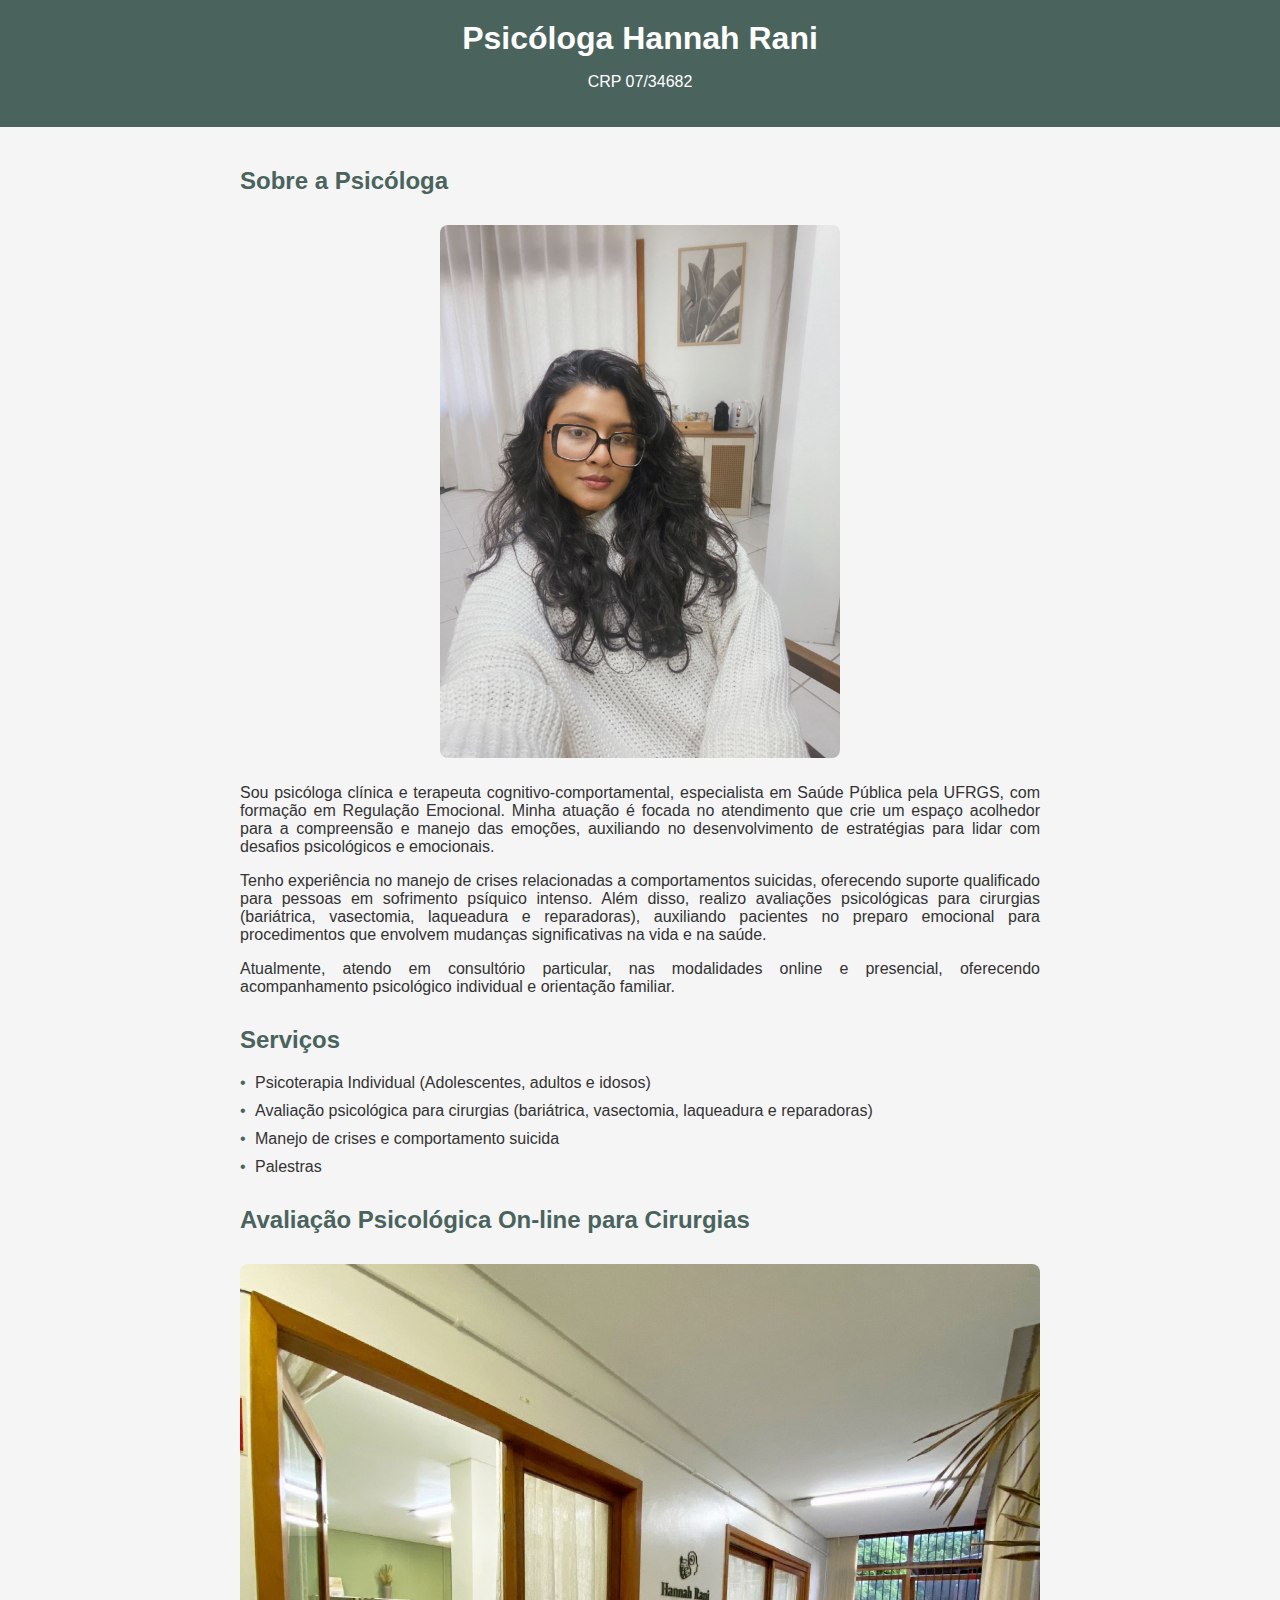
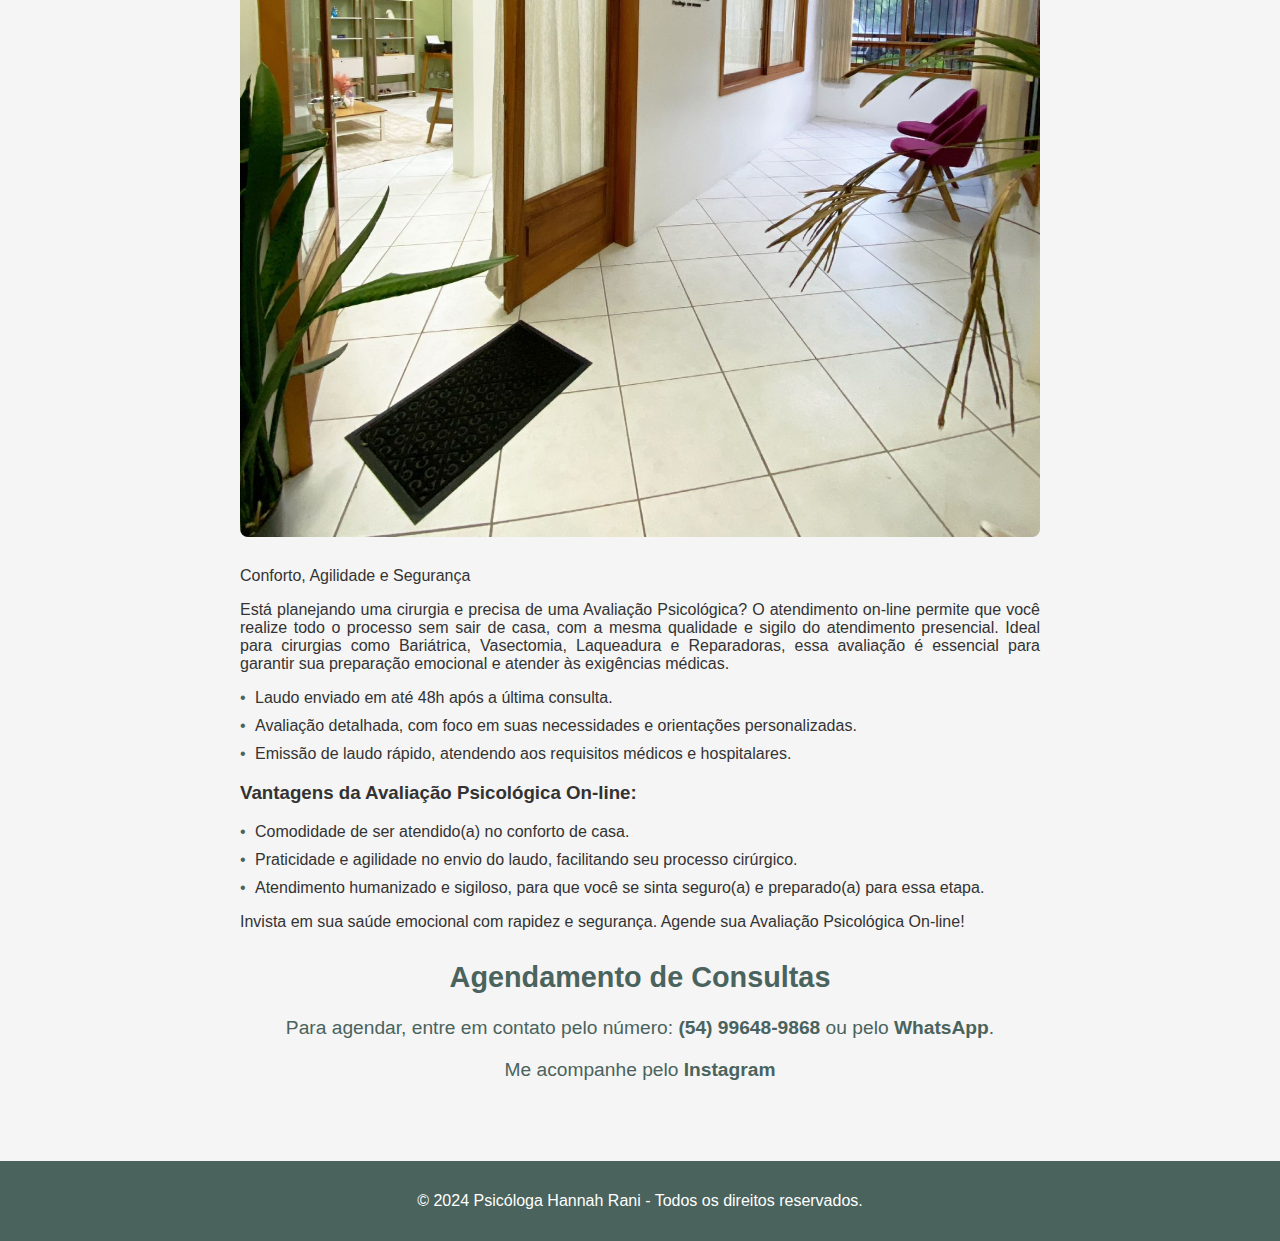
<file: index.html>
<!DOCTYPE html>
<html lang="pt-BR">

<head>
    <meta charset="UTF-8">
    <meta name="viewport" content="width=device-width, initial-scale=1.0">
    <title>Psicóloga Hannah Rani</title>
    <link rel="stylesheet" href="./styles/style.css">
</head>

<body>

    <header>
        <h1>Psicóloga Hannah Rani</h1>
        <p>CRP 07/34682</p>
    </header>

    <div class="container">

        <div class="section">
            <h2>Sobre a Psicóloga</h2>
            <div>
                <img src="./assets/hannah.jpeg" alt="Foto da Psicóloga Hannah Rani" class="perfil">
            </div>
            <p>Sou psicóloga clínica e terapeuta cognitivo-comportamental, especialista em Saúde Pública pela UFRGS, com formação em Regulação Emocional. Minha atuação é focada no atendimento que crie um espaço acolhedor para a compreensão e manejo das emoções, auxiliando no desenvolvimento de estratégias para lidar com desafios psicológicos e emocionais.</p>
            <p>Tenho experiência no manejo de crises relacionadas a comportamentos suicidas, oferecendo suporte qualificado para pessoas em sofrimento psíquico intenso. Além disso, realizo avaliações psicológicas para cirurgias (bariátrica, vasectomia, laqueadura e reparadoras), auxiliando pacientes no preparo emocional para procedimentos que envolvem mudanças significativas na vida e na saúde.</p>
            <p>Atualmente, atendo em consultório particular, nas modalidades online e presencial, oferecendo acompanhamento psicológico individual e orientação familiar.</p>
        </div>

        <div class="section services">
            <h2>Serviços</h2>
            <ul>
                <li>Psicoterapia Individual (Adolescentes, adultos e idosos)</li>
                <li>Avaliação psicológica para cirurgias (bariátrica, vasectomia, laqueadura e reparadoras)</li>
                <li>Manejo de crises e comportamento suicida</li>
                <li>Palestras</li>
            </ul>
        </div>

        <div class="section online-evaluation">
            <h2>Avaliação Psicológica On-line para Cirurgias</h2>
            <img src="./assets/consultorio.jpeg" alt="Foto do consultório de Hannah Rani">
            <p>Conforto, Agilidade e Segurança</p>
            <p>Está planejando uma cirurgia e precisa de uma Avaliação Psicológica? O atendimento on-line permite que você realize todo o processo sem sair de casa, com a mesma qualidade e sigilo do atendimento presencial. Ideal para cirurgias como Bariátrica, Vasectomia, Laqueadura e Reparadoras,
                essa avaliação é essencial para garantir sua preparação emocional e atender às exigências médicas.</p>
            <ul>
                <li>Laudo enviado em até 48h após a última consulta.</li>
                <li>Avaliação detalhada, com foco em suas necessidades e orientações personalizadas.</li>
                <li>Emissão de laudo rápido, atendendo aos requisitos médicos e hospitalares.</li>
            </ul>
            <h3>Vantagens da Avaliação Psicológica On-line:</h3>
            <ul>
                <li>Comodidade de ser atendido(a) no conforto de casa.</li>
                <li>Praticidade e agilidade no envio do laudo, facilitando seu processo cirúrgico.</li>
                <li>Atendimento humanizado e sigiloso, para que você se sinta seguro(a) e preparado(a) para essa etapa.</li>
            </ul>
            <p>Invista em sua saúde emocional com rapidez e segurança. Agende sua Avaliação Psicológica On-line!</p>
        </div>

        <div class="section contact-info">
            <h2>Agendamento de Consultas</h2>
            <p>Para agendar, entre em contato pelo número: <a href="tel:+5554996489868">(54) 99648-9868</a> ou pelo <a href="https://wa.me/5554996489868" target="_blank">WhatsApp</a>.</p>
            <p>Me acompanhe pelo <a href="https://www.instagram.com/psi_hannahrani/" target="_blank">Instagram</a></p>
        </div>

    </div>

    <div class="footer">
        <p>&copy; 2024 Psicóloga Hannah Rani - Todos os direitos reservados.</p>
    </div>

</body>

</html>
</file>
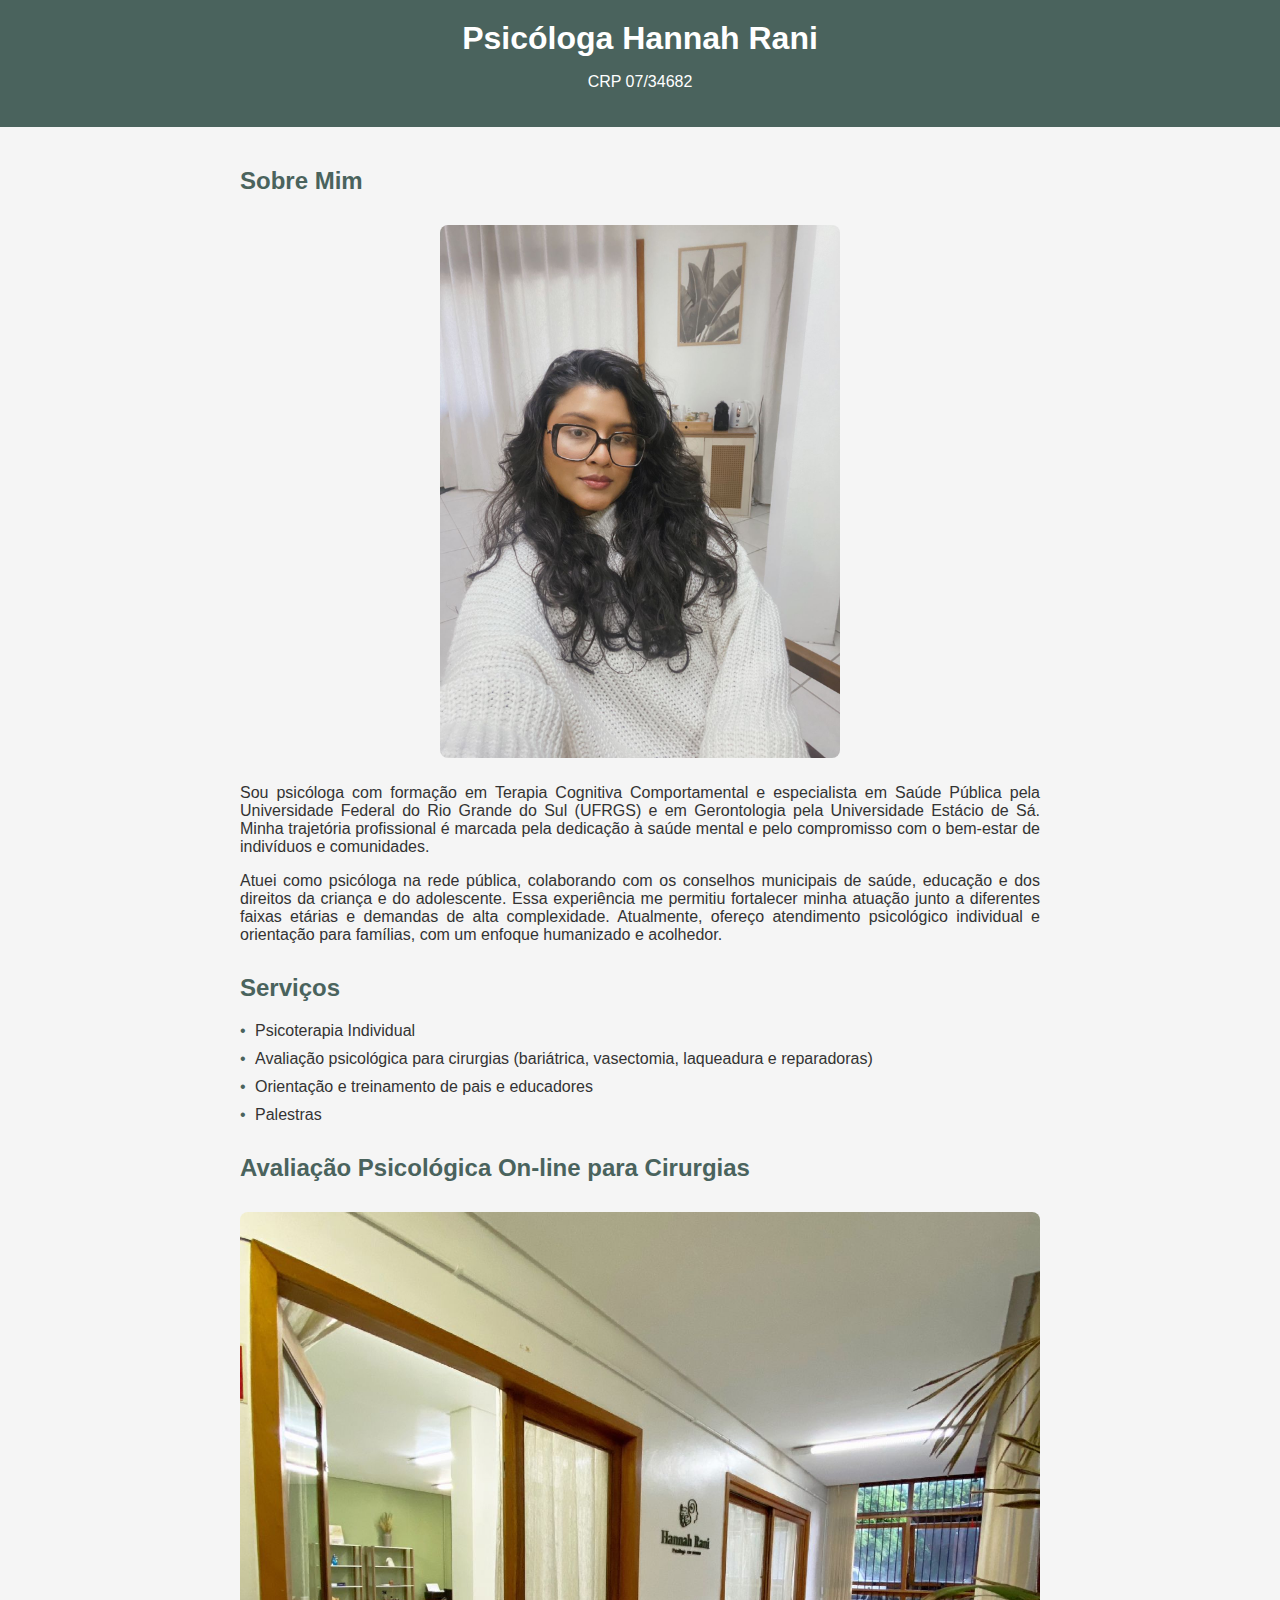
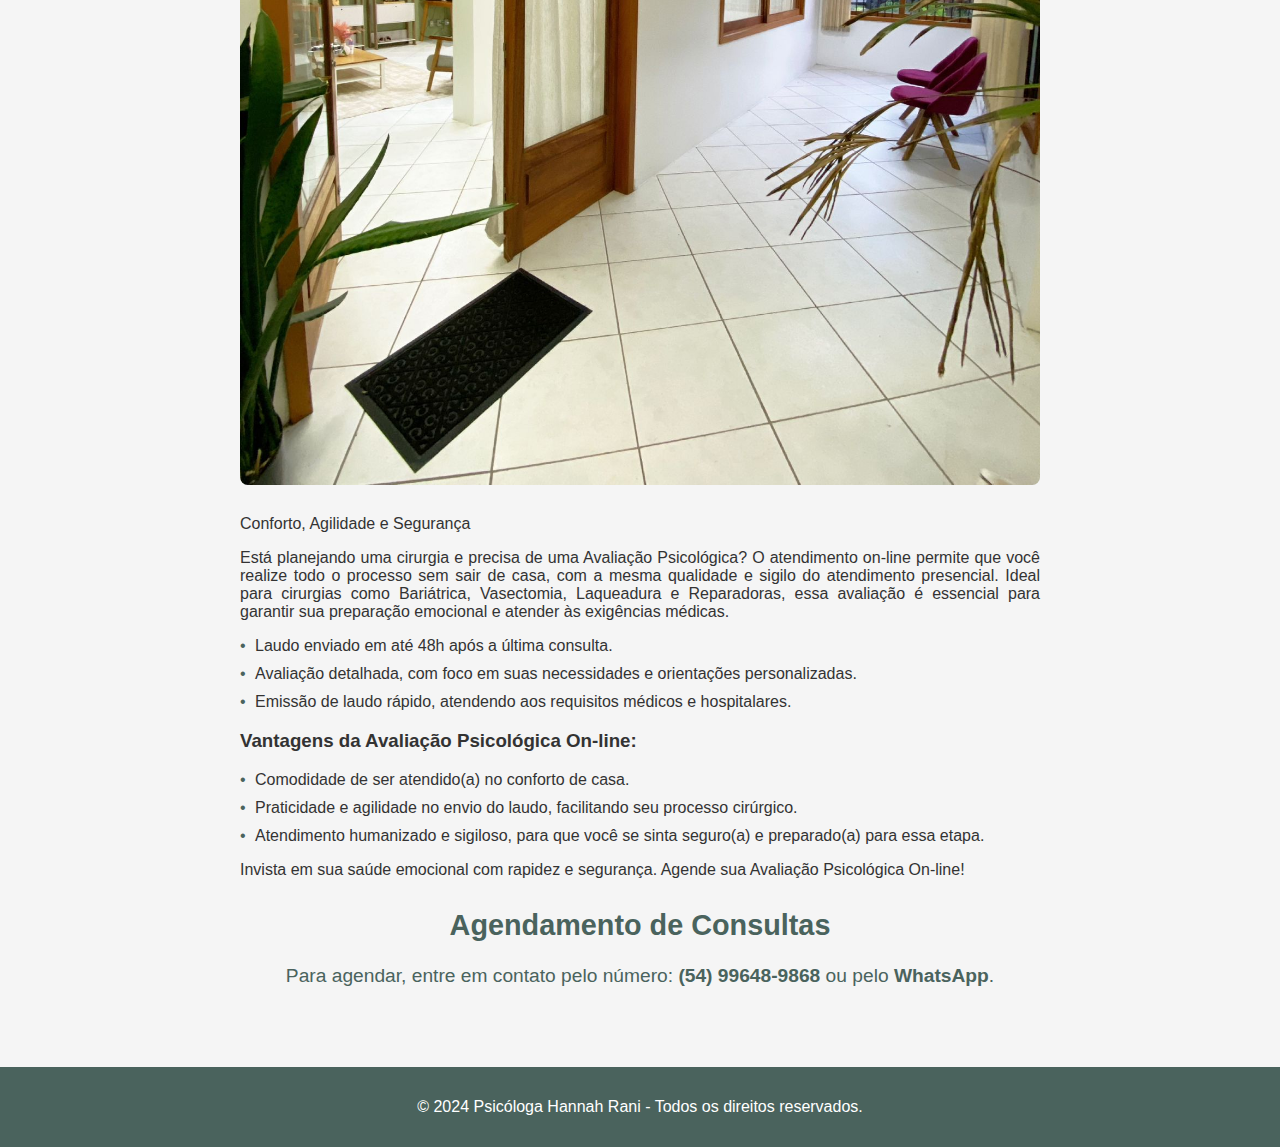
<file: src/index.html>
<!DOCTYPE html>
<html lang="pt-BR">
<head>
    <meta charset="UTF-8">
    <meta name="viewport" content="width=device-width, initial-scale=1.0">
    <title>Psicóloga Hannah Rani</title>
    <link rel="stylesheet" href="style.css">
</head>
<body>

    <header>
        <h1>Psicóloga Hannah Rani</h1>
        <p>CRP 07/34682</p>
    </header>

    <div class="container">

        <div class="section">
            <h2>Sobre Mim</h2>
            <div>
                <img src="../assets/hannah.jpeg" alt="Foto da Psicóloga Hannah Rani" class="perfil">
            </div>
            <p>Sou psicóloga com formação em Terapia Cognitiva Comportamental e especialista em Saúde Pública pela Universidade Federal do Rio Grande do Sul (UFRGS) e em Gerontologia pela Universidade Estácio de Sá. Minha trajetória profissional é marcada pela dedicação à saúde mental e pelo compromisso com o bem-estar de indivíduos e comunidades.</p>
            <p>Atuei como psicóloga na rede pública, colaborando com os conselhos municipais de saúde, educação e dos direitos da criança e do adolescente. Essa experiência me permitiu fortalecer minha atuação junto a diferentes faixas etárias e demandas de alta complexidade. Atualmente, ofereço atendimento psicológico individual e orientação para famílias, com um enfoque humanizado e acolhedor.</p>
        </div>

        <div class="section services">
            <h2>Serviços</h2>
            <ul>
                <li>Psicoterapia Individual</li>
                <li>Avaliação psicológica para cirurgias (bariátrica, vasectomia, laqueadura e reparadoras)</li>
                <li>Orientação e treinamento de pais e educadores</li>
                <li>Palestras</li>
            </ul>
        </div>

        <div class="section online-evaluation">
            <h2>Avaliação Psicológica On-line para Cirurgias</h2>
            <img src="../assets/consultorio.jpeg" alt="Foto do consultório de Hannah Rani">
            <p>Conforto, Agilidade e Segurança</p>
            <p>Está planejando uma cirurgia e precisa de uma Avaliação Psicológica? O atendimento on-line permite que você realize todo o processo sem sair de casa, com a mesma qualidade e sigilo do atendimento presencial. Ideal para cirurgias como Bariátrica, Vasectomia, Laqueadura e Reparadoras, essa avaliação é essencial para garantir sua preparação emocional e atender às exigências médicas.</p>
            <ul>
                <li>Laudo enviado em até 48h após a última consulta.</li>
                <li>Avaliação detalhada, com foco em suas necessidades e orientações personalizadas.</li>
                <li>Emissão de laudo rápido, atendendo aos requisitos médicos e hospitalares.</li>
            </ul>
            <h3>Vantagens da Avaliação Psicológica On-line:</h3>
            <ul>
                <li>Comodidade de ser atendido(a) no conforto de casa.</li>
                <li>Praticidade e agilidade no envio do laudo, facilitando seu processo cirúrgico.</li>
                <li>Atendimento humanizado e sigiloso, para que você se sinta seguro(a) e preparado(a) para essa etapa.</li>
            </ul>
            <p>Invista em sua saúde emocional com rapidez e segurança. Agende sua Avaliação Psicológica On-line!</p>
        </div>

        <div class="section contact-info">
            <h2>Agendamento de Consultas</h2>
            <p>Para agendar, entre em contato pelo número: <a href="tel:+5554996489868">(54) 99648-9868</a> ou pelo <a href="https://wa.me/5549996489868">WhatsApp</a>.</p>
        </div>

    </div>

    <div class="footer">
        <p>&copy; 2024 Psicóloga Hannah Rani - Todos os direitos reservados.</p>
    </div>

</body>
</html>
</file>
<file: styles/style.css>
body {
    font-family: Arial, sans-serif;
    margin: 0;
    padding: 0;
    color: #333;
    background-color: #f5f5f5;
}

header {
    background-color: #4a635d;
    color: #fff;
    padding: 20px;
    text-align: center;
}

header h1 {
    margin: 0;
    font-size: 2em;
}

.container {
    max-width: 800px;
    margin: 0 auto;
    padding: 20px;
}

h2 {
    color: #4a635d;
}

.section {
    margin-bottom: 30px;
    text-align: justify;
}

.section img {
    max-width: 100%;
    border-radius: 8px;
    margin: 10px 0;
    
}

.section div {
    display: flex;
    justify-content: center;
    align-items: center;
    
    img {
        max-width: 50%;
    }
}



.services ul, .online-evaluation ul {
    list-style-type: none;
    padding: 0;
}

.services ul li, .online-evaluation ul li {
    margin-bottom: 10px;
    padding-left: 15px;
    position: relative;
}

.services ul li::before, .online-evaluation ul li::before {
    content: "•";
    color: #4a635d;
    position: absolute;
    left: 0;
    top: 0;
}

.contact-info {
    font-size: 1.2em;
    color: #4a635d;
    text-align: center;
}

.contact-info a {
    color: #4a635d;
    text-decoration: none;
    font-weight: bold;
}

.footer {
    text-align: center;
    padding: 15px;
    background-color: #4a635d;
    color: white;
    margin-top: 30px;

}
</file>
<file: src/style.css>
body {
    font-family: Arial, sans-serif;
    margin: 0;
    padding: 0;
    color: #333;
    background-color: #f5f5f5;
}

header {
    background-color: #4a635d;
    color: #fff;
    padding: 20px;
    text-align: center;
}

header h1 {
    margin: 0;
    font-size: 2em;
}

.container {
    max-width: 800px;
    margin: 0 auto;
    padding: 20px;
}

h2 {
    color: #4a635d;
}

.section {
    margin-bottom: 30px;
    text-align: justify;
}

.section img {
    max-width: 100%;
    border-radius: 8px;
    margin: 10px 0;
    
}

.section div {
    display: flex;
    justify-content: center;
    align-items: center;
    
    img {
        max-width: 50%;
    }
}



.services ul, .online-evaluation ul {
    list-style-type: none;
    padding: 0;
}

.services ul li, .online-evaluation ul li {
    margin-bottom: 10px;
    padding-left: 15px;
    position: relative;
}

.services ul li::before, .online-evaluation ul li::before {
    content: "•";
    color: #4a635d;
    position: absolute;
    left: 0;
    top: 0;
}

.contact-info {
    font-size: 1.2em;
    color: #4a635d;
    text-align: center;
}

.contact-info a {
    color: #4a635d;
    text-decoration: none;
    font-weight: bold;
}

.footer {
    text-align: center;
    padding: 15px;
    background-color: #4a635d;
    color: white;
    margin-top: 30px;

}
</file>
